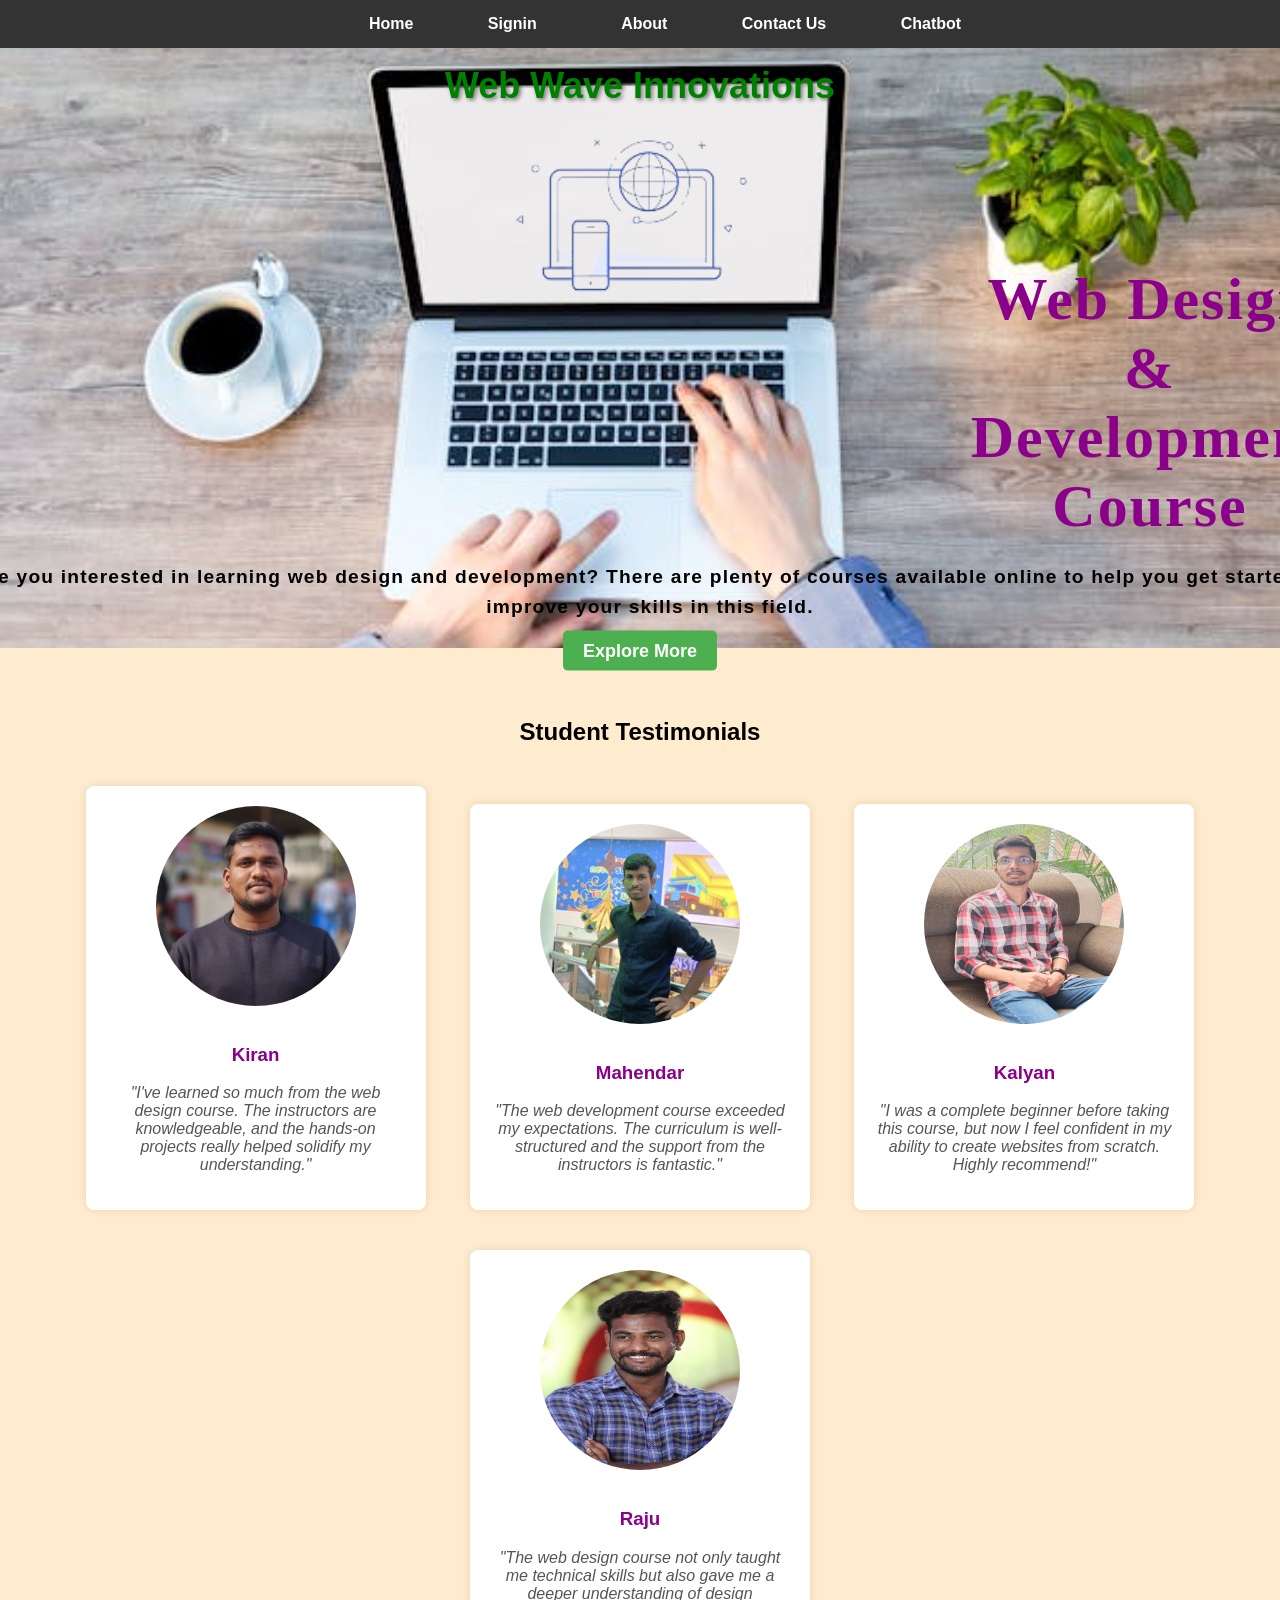
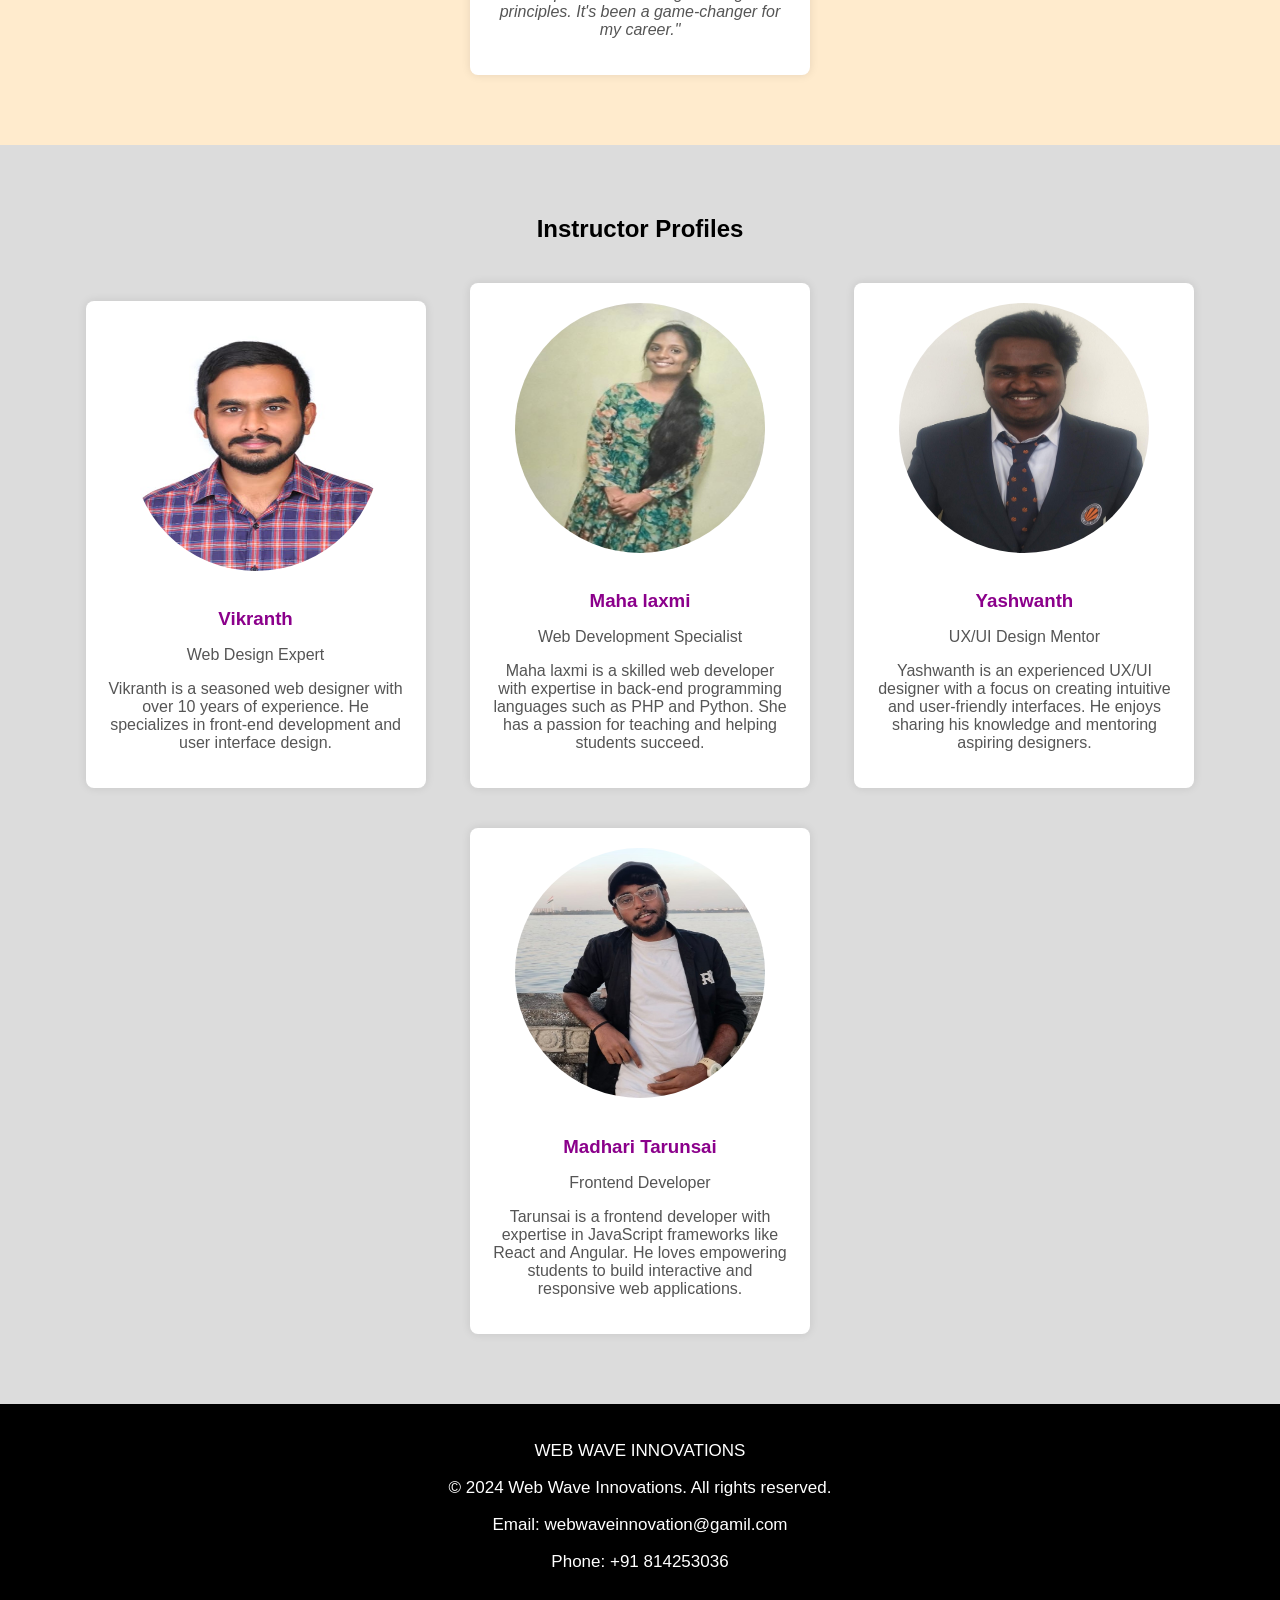
<file: index.html>
<!DOCTYPE html>
<html lang="en">
<head>
    <meta charset="UTF-8">
    <meta name="viewport" content="width=device-width, initial-scale=1.0">
    <title>Webpage Design</title>
    <style>
        body {
            margin: 0;
            padding: 0;
            font-family: Arial, sans-serif;
        }

        /* Navigation Bar Styles */
        .navbar {
            
            /* top: 0; */
            width: 100%;
            background-color: #333;
            color: white;
            text-align: center;
            padding: 15px 0;
        }

        .navbar a {
            color: white;
            text-decoration: none;
            margin: 0 10px;
            margin-left: 60px;
        }

        /* Video Section Styles */
        .video-container {
            width: 100%;
            height: 600px;
            margin-top: 0;
            position: relative;
        }

        .video-container img {
            width: 100%;
            height: 100%;
            object-fit: cover;
        }

        .overlay {
            position: absolute;
            top: 50%;
            left: 50%;
            transform: translate(-50%, -50%);
            text-align: center;
            color: white;
        }

        .overlay h2 {
            font-size: 36px;
            margin-bottom: 20px;
            text-shadow: 2px 2px 4px rgba(0, 0, 0, 0.5);
            font-weight: bold;
            animation: float 3s ease-in-out infinite;
        }

        @keyframes float {
            0% {
                transform: translateY(0);
            }
            50% {
                transform: translateY(-10px);
            }
            100% {
                transform: translateY(0);
            }
        }

        .overlay .button {
            padding: 10px 20px;
            background-color: #4CAF50;
            color: white;
            border: none;
            border-radius: 5px;
            font-size: 18px;
            cursor: pointer;
            text-decoration: none;
            transition: background-color 0.3s ease;
        }

        .overlay .button:hover {
            background-color: #45a049;
            transform: translateY(-2px);
        }

        .content {
            width: 1200px;
            height: auto;
            margin: auto;
            color: #fff;
            display: flex;
            justify-content: center;
        }

        .content .par {
            padding-left: 20px;
            font-family: Arial;
            letter-spacing: 1.2px;
            line-height: 30px;
            color: black;
            font-size: larger;
            font-weight: bolder;
        }

        .content h1 {
            font-family: 'Times New Roman';
            font-size: 60px;
            padding-left: 20px;
            margin-top: 5%;
            letter-spacing: 2px;
            color: darkmagenta;
        }

        a {
            font-weight: 700;
        }

        a:hover {
            color: green;
        }
        .testimonials {
            background-color: #f9f9f9;
            padding: 50px 0;
            text-align: center;
        }

        .testimonial-card {
            display: inline-block;
            width: 300px;
            background-color: #fff;
            border-radius: 8px;
            padding: 20px;
            margin: 20px;
            box-shadow: 0 0 10px rgba(0, 0, 0, 0.1);
        }

        .testimonial-card img {
            border-radius: 50%;
            width: 200px;
            height: 200px;
            margin-bottom: 15px;
        }

        .testimonial-card p {
            font-style: italic;
            color: #555;
        }
        .instructor-profiles {
            padding: 50px 0;
            text-align: center;
        }

        .instructor-card {
            display: inline-block;
            width: 300px;
            background-color: #fff;
            border-radius: 8px;
            padding: 20px;
            margin: 20px;
            box-shadow: 0 0 10px rgba(0, 0, 0, 0.1);
        }

        .instructor-card img {
            border-radius: 50%;
            width: 250px;
            height: 250px;
            margin-bottom: 15px;
        }

        .instructor-card h3 {
            margin-bottom: 10px;
            color: #333;
        }

        .instructor-card p {
            color: #555;
        }
        .about-us {
    padding: 50px 0;
    background-color: #f9f9f9;
}

.container {
    max-width: 1200px;
    margin: 0 auto;
    display: flex;
    justify-content: space-between;
    align-items: center;
}

.mission {
    flex-basis: 60%;
}

.mission h3 {
    font-size: 24px;
    margin-bottom: 10px;
}

.sub-heading {
    font-weight: bold;
    color: #333;
    margin-bottom: 15px;
}

.mission p {
    margin-bottom: 15px;
}

.mission-image img {
    max-width: 100%;
    height: auto;
}
.who-we-are {
    padding: 50px 0;
    background-color: #f9f9f9;
}

.who-we-are .container {
    max-width: 1200px;
    margin: 0 auto;
    display: flex;
    justify-content: space-between;
    align-items: center;
}

.who-we-are-image {
    flex-basis: 40%; /* Adjust width as needed */
}

.who-we-are-image img {
    /* max-width: 100%;
    height: auto; */
    width: 60%;

}

.who-we-are-text {
    flex-basis: 70%; /* Adjust width as needed */
}

.who-we-are-text h3 {
    font-size: 24px;
    margin-bottom: 10px;
}

.who-we-are-text p {
    margin-bottom: 15px;
}
.footer {
    background-color: #000;
    color: #fff; 
    padding: 20px;
    text-align: center;
    font-size: 17px;
  }



    </style>
</head>
<body>
    <div class="navbar">
        <a href="index.html">Home</a>
        <a href="sign_in.html" style="margin-right: 20px;">Signin</a>
        <a href="about.html">About</a>
        <a href="contact.html">Contact Us</a>
        <a href="chatbot.html" class="btn btn-primary mr-2">Chatbot</a>
    </div>

    <!-- Video Section -->
    <div class="video-container">
        <img src="./imgg1.jpeg">
        <div class="overlay">
            <h2 style="color: green;">Web Wave Innovations</h2>
            <h2><img src="./logo-removebg-preview.png" style="width: 30%; margin-left: -18px; margin-top: -60px;"></h2>
            <div class="content">
                <div>
                    <h1 style="margin-top: -110px; margin-left: 1000px;">Web Design & <br><span>Development</span> <br>Course</h1>
                    <div style="margin-top: -20px;">
                        <p class="par">Are you interested in learning web design and development? 
                            There are plenty of courses available online to help you get started or improve your skills in this field.</p>
                        <a href="courses.html" class="button">Explore More</a>
                    </div>
                </div>
            </div>
        </div>
    </div>

    <section class="testimonials" style="background-color:blanchedalmond">
        <h2>Student Testimonials</h2>
        <div class="testimonial-card">
            <img src="Kiran.jpg" alt="Student 1">
            <h3 style="color: darkmagenta;">Kiran</h3>
            <p>"I've learned so much from the web design course. The instructors are knowledgeable, and the hands-on projects really helped solidify my understanding."</p>
        </div>
        <div class="testimonial-card">
            <img src="Mahendar.jpg" alt="Student 2">
            <h3 style="color: darkmagenta;">Mahendar</h3>
            <p>"The web development course exceeded my expectations. The curriculum is well-structured and the support from the instructors is fantastic."</p>
        </div>
        <div class="testimonial-card">
            <img src="Kalyan.jpg" alt="Student 3">
            <h3 style="color: darkmagenta;">Kalyan</h3>
            <p>"I was a complete beginner before taking this course, but now I feel confident in my ability to create websites from scratch. Highly recommend!"</p>
        </div>
        <div class="testimonial-card">
            <img src="Varshitha.jpg" alt="Student 4">
            <h3 style="color: darkmagenta;">Raju</h3>
            <p>"The web design course not only taught me technical skills but also gave me a deeper understanding of design principles. It's been a game-changer for my career."</p>
        </div>
    </section>

    <section class="instructor-profiles" style="background-color:gainsboro;">
        <h2>Instructor Profiles</h2>
        <div class="instructor-card">
            <img src="Vikranth.jpg" alt="Instructor 1">
            <h3 style="color: darkmagenta;">Vikranth</h3>
            <p>Web Design Expert</p>
            <p>Vikranth is a seasoned web designer with over 10 years of experience. He specializes in front-end development and user interface design.</p>
        </div>
        <div class="instructor-card">
            <img src="Maha laxmi.jpg" alt="Instructor 2">
            <h3 style="color: darkmagenta;">Maha laxmi</h3>
            <p>Web Development Specialist</p>
            <p>Maha laxmi is a skilled web developer with expertise in back-end programming languages such as PHP and Python. She has a passion for teaching and helping students succeed.</p>
        </div>
        <div class="instructor-card">
            <img src="Yashwanth.jpg" alt="Instructor 3">
            <h3 style="color: darkmagenta;">Yashwanth</h3>
            <p>UX/UI Design Mentor</p>
            <p>Yashwanth is an experienced UX/UI designer with a focus on creating intuitive and user-friendly interfaces. He enjoys sharing his knowledge and mentoring aspiring designers.</p>
        </div>
        <div class="instructor-card">
            <img src="Tarunsai.jpg" alt="Instructor 4">
            <h3 style="color: darkmagenta;">Madhari Tarunsai</h3>
            <p>Frontend Developer</p>
            <p>Tarunsai is a frontend developer with expertise in JavaScript frameworks like React and Angular. He loves empowering students to build interactive and responsive web applications.</p>
        </div>
    </section>
  
    
   
    <footer class="footer">
        <p>WEB WAVE INNOVATIONS</p>
        <p>&copy; 2024 Web Wave Innovations. All rights reserved.</p>
        <div class="contact-info">
            <p>Email: webwaveinnovation@gamil.com</p>
            <p>Phone: +91 814253036</p>
        </div>
      </footer>
    
    
    
</body>
</html>
</file>
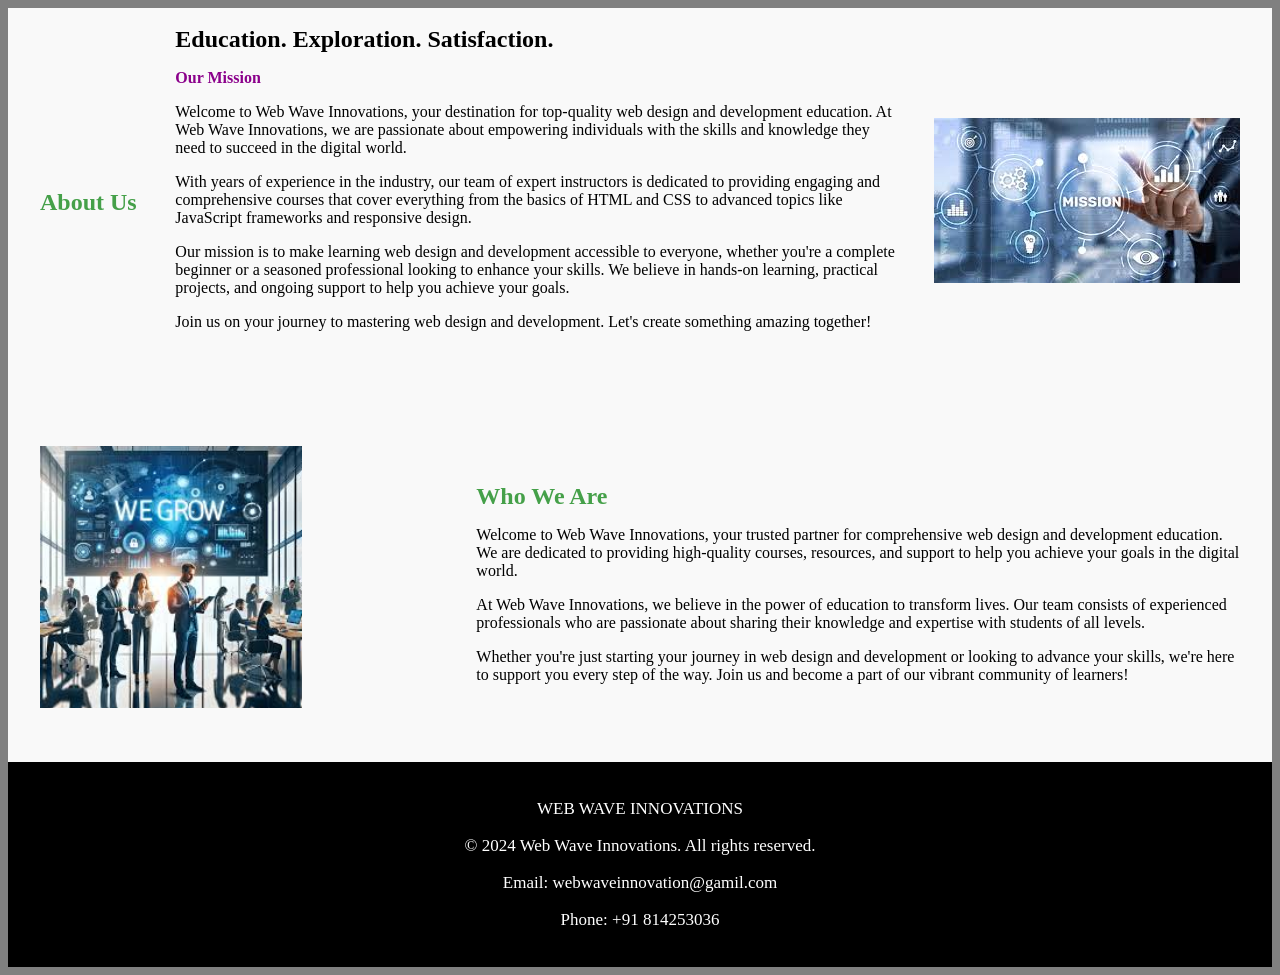
<file: about.html>
<!DOCTYPE html>
<html lang="en">
<head>
    <meta charset="UTF-8">
    <meta name="viewport" content="width=device-width, initial-scale=1.0">
    
    <title>About</title>
    <style>
    body{
        background-color: gray;
    }
    .content {
        background-color: gray;
        width: 1200px;
        height: auto;
        margin: auto;
        color: #fff;
        display: flex;
        justify-content: center;
    }

    .content .par {
        padding-left: 20px;
        font-family: Arial;
        letter-spacing: 1.2px;
        line-height: 30px;
        color: black;
        font-size: larger;
        font-weight: bolder;
    }

    .content h1 {
        font-family: 'Times New Roman';
        font-size: 60px;
        padding-left: 20px;
        margin-top: 5%;
        letter-spacing: 2px;
        color: darkmagenta;
    }

    a {
        font-weight: 700;
    }

    a:hover {
        color: green;
    }
    .testimonials {
        background-color: #f9f9f9;
        padding: 50px 0;
        text-align: center;
    }

    .testimonial-card {
        display: inline-block;
        width: 300px;
        background-color: #fff;
        border-radius: 8px;
        padding: 20px;
        margin: 20px;
        box-shadow: 0 0 10px rgba(0, 0, 0, 0.1);
    }

    .testimonial-card img {
        border-radius: 50%;
        width: 200px;
        height: 200px;
        margin-bottom: 15px;
    }

    .testimonial-card p {
        font-style: italic;
        color: #555;
    }
    .instructor-profiles {
        padding: 50px 0;
        text-align: center;
    }

    .instructor-card {
        display: inline-block;
        width: 300px;
        background-color: #fff;
        border-radius: 8px;
        padding: 20px;
        margin: 20px;
        box-shadow: 0 0 10px rgba(0, 0, 0, 0.1);
    }

    .instructor-card img {
        border-radius: 50%;
        width: 250px;
        height: 250px;
        margin-bottom: 15px;
    }

    .instructor-card h3 {
        margin-bottom: 10px;
        color: #333;
    }

    .instructor-card p {
        color: #555;
    }
    .about-us {
padding: 50px 0;
background-color: #f9f9f9;
}

.container {
max-width: 1200px;
margin: 0 auto;
display: flex;
justify-content: space-between;
align-items: center;
}

.mission {
flex-basis: 60%;
}

.mission h3 {
font-size: 24px;
margin-bottom: 10px;
}

.sub-heading {
font-weight: bold;
color: #333;
margin-bottom: 15px;
}

.mission p {
margin-bottom: 15px;
}

.mission-image img {
max-width: 100%;
height: auto;
}
.who-we-are {
padding: 50px 0;
background-color: #f9f9f9;
}

.who-we-are .container {
max-width: 1200px;
margin: 0 auto;
display: flex;
justify-content: space-between;
align-items: center;
}

.who-we-are-image {
flex-basis: 40%; /* Adjust width as needed */
}

.who-we-are-image img {
/* max-width: 100%;
height: auto; */
width: 60%;

}

.who-we-are-text {
flex-basis: 70%; /* Adjust width as needed */
}

.who-we-are-text h3 {
font-size: 24px;
margin-bottom: 10px;
}

.who-we-are-text p {
margin-bottom: 15px;
}
.footer {
background-color: #000;
color: #fff; 
padding: 20px;
text-align: center;
font-size: 17px;
}



</style></style>
</head>
<body>
    <section class="about-us" id="aboutus">
        <div class="container">
            <h2 style="color: #45a049;">About Us</h2>
            <div class="mission" style="margin-top: -56px;">
                <h3>Education. Exploration. Satisfaction.</h3>
                <p class="sub-heading" style="color:darkmagenta;">Our Mission</p>
                <p>Welcome to Web Wave Innovations, your destination for top-quality web design and development education. At Web Wave Innovations, we are passionate about empowering individuals with the skills and knowledge they need to succeed in the digital world.</p>
                <p>With years of experience in the industry, our team of expert instructors is dedicated to providing engaging and comprehensive courses that cover everything from the basics of HTML and CSS to advanced topics like JavaScript frameworks and responsive design.</p>
                <p>Our mission is to make learning web design and development accessible to everyone, whether you're a complete beginner or a seasoned professional looking to enhance your skills. We believe in hands-on learning, practical projects, and ongoing support to help you achieve your goals.</p>
                <p>Join us on your journey to mastering web design and development. Let's create something amazing together!</p>
            </div>
            <div class="mission-image">
                <img src="./miss1.jpeg" alt="Mission Image">
            </div>
        </div>
    </section>
    
    <section class="who-we-are">
        <div class="container">
            <div class="who-we-are-image">
                <img src="./whoweare.jpeg" alt="Who We Are Image">
            </div>
            <div class="who-we-are-text">
                <h3 style="color: #45a049;">Who We Are</h3>
                <p>Welcome to Web Wave Innovations, your trusted partner for comprehensive web design and development education. We are dedicated to providing high-quality courses, resources, and support to help you achieve your goals in the digital world.</p>
                <p>At Web Wave Innovations, we believe in the power of education to transform lives. Our team consists of experienced professionals who are passionate about sharing their knowledge and expertise with students of all levels.</p>
                <p>Whether you're just starting your journey in web design and development or looking to advance your skills, we're here to support you every step of the way. Join us and become a part of our vibrant community of learners!</p>
            </div>
        </div>
    </section>
    <footer class="footer">
        <p>WEB WAVE INNOVATIONS</p>
        <p>&copy; 2024 Web Wave Innovations. All rights reserved.</p>
        <div class="contact-info">
            <p>Email:  webwaveinnovation@gamil.com</p>
            <p>Phone:  +91 814253036</p>
        </div>
      </footer> 
</body>
</html>
</file>
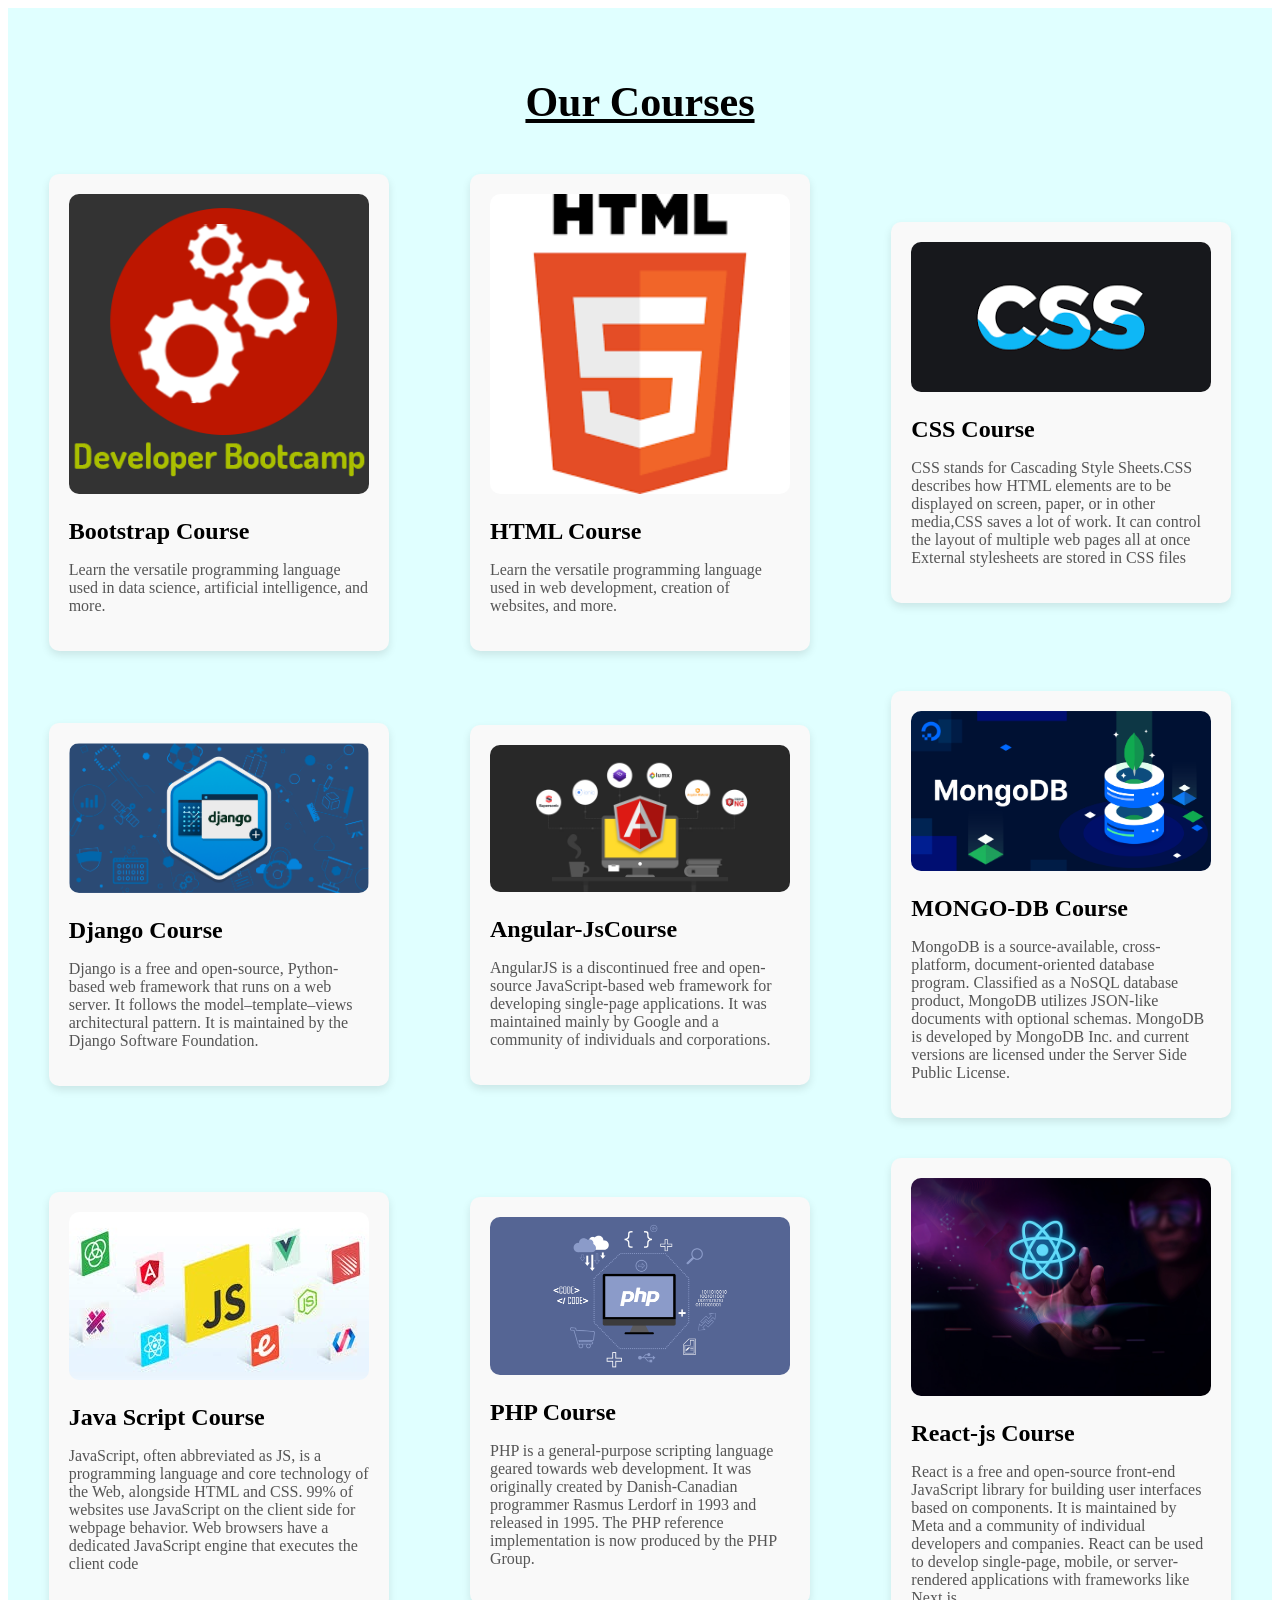
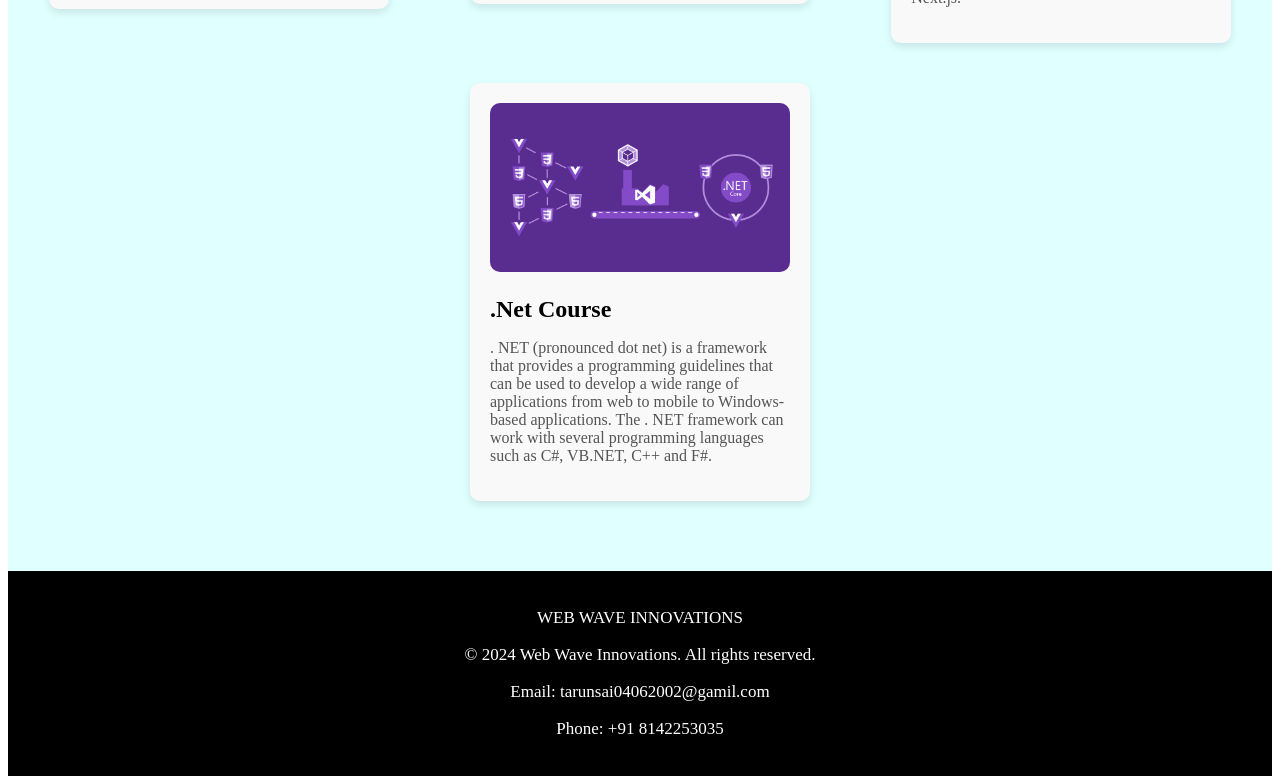
<file: courses.html>
<!DOCTYPE html>
<html lang="en">
<head>
    <meta charset="UTF-8">
    <meta name="viewport" content="width=device-width, initial-scale=1.0">
    <title>Courses</title>
    <link rel="stylesheet" href="style2.css">
    
</head>
<body>

    <div id="services" class="services" style="background-color: lightcyan;">
        <h1 style="text-align: center; font-size: 42px; margin-top:20px ;text-decoration: underline;"><b>Our Courses</b></h1>
        <div class="card-container">
            <div class="card">
                <a href="https://www.tutorialspoint.com/bootstrap/bootstrap_tutorial.pdf"><img src="bootcamp.png" alt="Bootstrap Course Image"></a>
                <div class="card-info">
                    <h2>Bootstrap Course</h2>
                    <p>Learn the versatile programming language used in  data science, artificial intelligence, and more.</p>
                </div>
            </div>
            <div class="card">
                <a href="https://www.snggdcg.ac.in/pdf/study-material/computer-science/0071611436%20HTML.pdf"><img src="html.png" alt="HTML Course Image"></a>
                <div class="card-info">
                    <h2>HTML Course</h2>
                    <p>Learn the versatile programming language used in web development, creation of websites, and more.</p>
                </div>
            </div>
            <div class="card">
                <a href="https://www.tutorialspoint.com/css/css_tutorial.pdf"><img src="taruncss.png" alt="CSS Course Image"></a>
                <div class="card-info">
                    <h2>CSS Course</h2>
                    <p>CSS stands for Cascading Style Sheets.CSS describes how HTML elements are to be displayed on screen, paper, or in other media,CSS saves a lot of work. It can control the layout of multiple web pages all at once
                        External stylesheets are stored in CSS files
                        </p>
                </div>
            </div><div class="card">
                <a href="https://www.tutorialspoint.com/django/django_tutorial.pdf"><img src="django.png" alt="DJANGO Course Image"></a>
                <div class="card-info">
                    <h2>Django Course</h2>
                    <p>Django is a free and open-source, Python-based web framework that runs on a web server.
                         It follows the model–template–views architectural pattern. 
                         It is maintained by the Django Software Foundation.</p>
                </div>
            </div><div class="card">
                <a href="https://www.tutorialspoint.com/angularjs/angularjs_tutorial.pdf"><img src="AngularJs.jpg" alt="Angular-Js Course Image"></a>
                <div class="card-info">
                    <h2>Angular-JsCourse</h2>
                    <p>AngularJS is a discontinued free and open-source JavaScript-based web framework for developing single-page applications.
                         It was maintained mainly by Google and a community of individuals and corporations.</p>
                </div>
            </div>
            <div class="card">
                <a href="https://www.tutorialspoint.com/mongodb/mongodb_tutorial.pdf"><img src="mongobd.png" alt="MONGO-DB Course Image"></a>
                <div class="card-info">
                    <h2>MONGO-DB Course</h2>
                    <p>MongoDB is a source-available, cross-platform, document-oriented database program. 
                        Classified as a NoSQL database product, MongoDB utilizes JSON-like documents with optional schemas. 
                        MongoDB is developed by MongoDB Inc. and current versions are licensed under the Server Side Public License.</p>
                </div>
            </div>
            <div class="card">
                <a href="https://www.tutorialspoint.com/javascript/javascript_tutorial.pdf"><img src="java.jpg" alt="JavaScript Image"></a>
                <div class="card-info">
                    <h2>Java Script Course</h2>
                    <p>JavaScript, often abbreviated as JS, is a programming language and core technology of the Web, alongside HTML and CSS. 
                        99% of websites use JavaScript on the client side for webpage behavior. Web browsers have a dedicated JavaScript engine that executes the client code</p>
                </div>
            </div>
            <div class="card">
                <a href="https://www.tutorialspoint.com/php/php_tutorial.pdf"><img src="php.png" alt="PHP Course Image"></a>
                <div class="card-info">
                    <h2>PHP Course</h2>
                    <p>PHP is a general-purpose scripting language geared towards web development. 
                        It was originally created by Danish-Canadian programmer Rasmus Lerdorf in 1993 and released in 1995. 
                        The PHP reference implementation is now produced by the PHP Group.</p>
                </div>
            </div>
            <div class="card">
                <a href="https://www.tutorialspoint.com/reactjs/reactjs_tutorial.pdf"><img src="ReactJS.jpg" alt="React-js Course Image"></a>
                <div class="card-info">
                    <h2>React-js Course</h2>
                    <p>React is a free and open-source front-end JavaScript library for building user interfaces based on components. 
                        It is maintained by Meta and a community of individual developers and companies. 
                        React can be used to develop single-page, mobile, or server-rendered applications with frameworks like Next.js.</p>
                </div>
            </div>
    
            <div class="card">
                <a href="https://www.brommeland.no/file/standardmappe-uni/198010-netcourse-manual-pdf"><img src="net.png" alt=".netCourse Image"></a>
                <div class="card-info">
                    <h2>.Net Course</h2>
                    <p>. NET (pronounced dot net) is a framework that provides a programming guidelines that can be used to develop a wide range of applications
                        from web to mobile to Windows-based applications. The . NET framework can work with several programming languages such as C#, VB.NET, C++ and F#.</p>
                </div>
            </div>
    
            <!-- Add more cards for additional courses as needed -->       
        </div>
    </div>
    <footer class="footer">
        <p>WEB WAVE INNOVATIONS</p>
        <p>&copy; 2024 Web Wave Innovations. All rights reserved.</p>
        <div class="contact-info">
            <p>Email: tarunsai04062002@gamil.com</p>
            <p>Phone: +91 8142253035</p>
        </div>
      </footer>
    
</body>
</html>
</file>
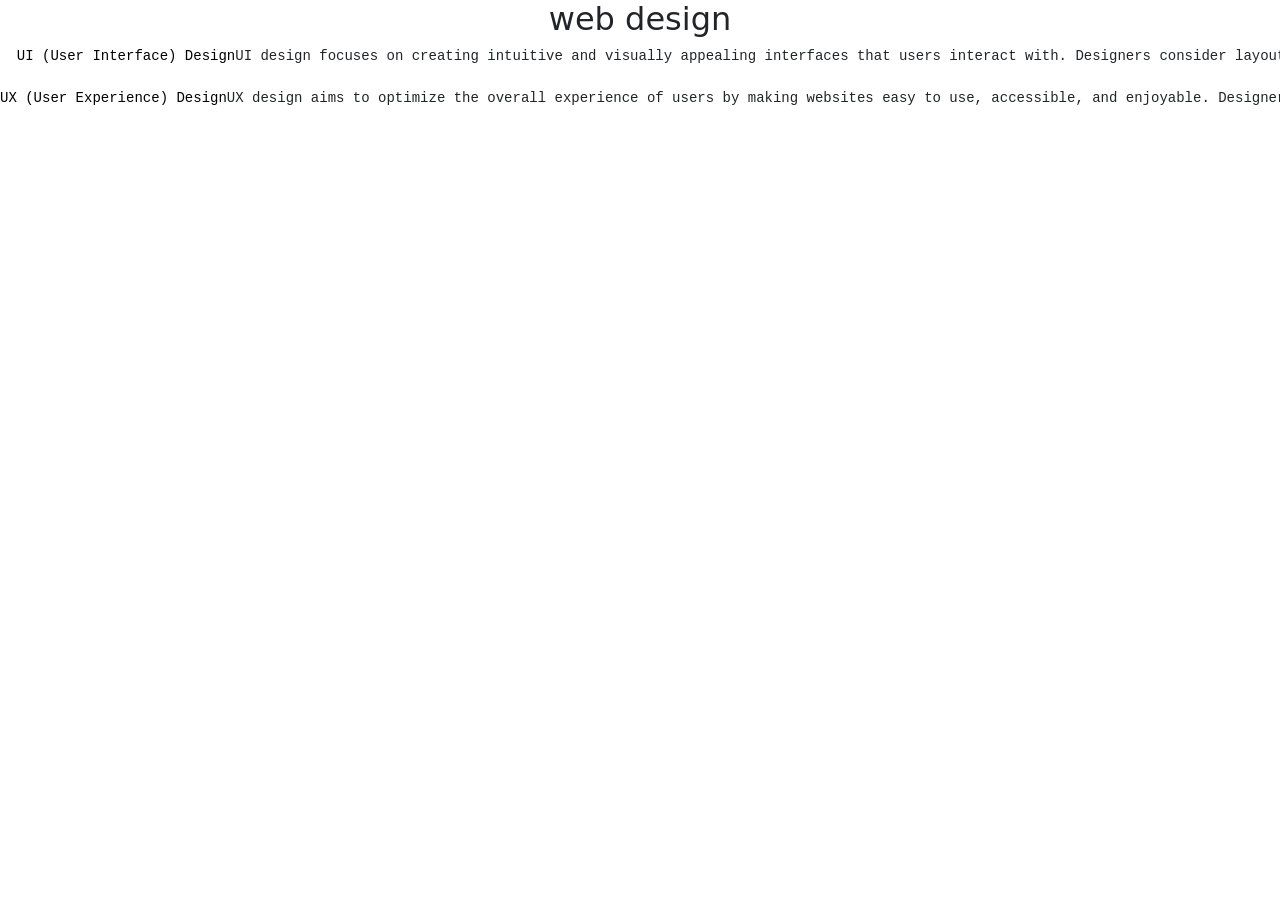
<file: sai.html>
<!DOCTYPE html>
<html lang="en">
<head>
    <title>Webpage Design</title>
    <link rel="stylesheet" href="style2.css">
    <link href="https://cdn.jsdelivr.net/npm/bootstrap@5.0.2/dist/css/bootstrap.min.css" rel="stylesheet" integrity="sha384-EVSTQN3/azprG1Anm3QDgpJLIm9Nao0Yz1ztcQTwFspd3yD65VohhpuuCOmLASjC" crossorigin="anonymous">
    <style>
        
    </style>
    
</head>
<body>
    <div id="carouselExampleIndicators" class="carousel slide" data-bs-ride="carousel">
        <div class="carousel-indicators">
          <button type="button" data-bs-target="#carouselExampleIndicators" data-bs-slide-to="0" class="active" aria-current="true" aria-label="Slide 1"></button>
          <button type="button" data-bs-target="#carouselExampleIndicators" data-bs-slide-to="1" aria-label="Slide 2"></button>
          <button type="button" data-bs-target="#carouselExampleIndicators" data-bs-slide-to="2" aria-label="Slide 3"></button>
        </div>
        <div class="carousel-inner">
          <div class="carousel-item active">
            <h2>web design</h2>
            <pre> <span style="color: black;"> UI (User Interface) Design</span>UI design focuses on creating intuitive and visually appealing interfaces that users interact with. Designers consider layout, typography, colors, and imagery to ensure a consistent and engaging user experience.</per>.
                <br><span style="color: black;">UX (User Experience) Design</span><per>UX design aims to optimize the overall experience of users by making websites easy to use, accessible, and enjoyable. Designers conduct research, create user personas, and develop wireframes and prototypes to refine the user journey and interactions.</per><br><br></pre>
          </div>
          <div class="carousel-item">
            <h2>Web Development</h2>
            <pre><span style="color: black; ">Frontend Development</span><per> Frontend developers translate design concepts into code using HTML, CSS, and JavaScript. </per>
                <br><span  style="color: black; ">Frameworks and Libraries</span> Developers leverage frameworks and libraries to streamline development and enhance functionality. 
                Frontend frameworks like React, Angular, or Vue.js provide reusable components and tools for building interactive user interfaces, while backend frameworks like Django, Flask, or Ruby on Rails offer ready-to-use solutions for server-side development.</per><br><br></pre>
          </div>
          <div class="carousel-item">
            <h2>Uses of web design</h2>
            Web design serves a multitude of purposes, each contributing to the overall success and effectiveness of a website. Here are some key uses of web design:<br>
Information Presentation<br> Web design organizes and presents information in a visually appealing and easy-to-understand manner. By structuring content effectively, utilizing whitespace, and incorporating visual elements such as images and videos, web design facilitates the communication of information to visitors.<br><br>
<span style="color: black; ">Mobile Responsiveness </span><br>With the prevalence of mobile devices, web design plays a crucial role in ensuring that websites are accessible and functional across various screen sizes and devices. Responsive design techniques adapt the layout and content of a website to provide an optimal viewing experience on smartphones, tablets, and desktop computers.<br><br><br>
Overall, web design serves as a powerful tool for businesses and individuals to establish their online presence, engage with their target audience, and achieve their goals effectively. Whether it's creating a visually stunning portfolio, an e-commerce platform, or a corporate website, thoughtful and strategic web design is essential for success in the digital landscape.
</center></p>
          </div>
        </div>
        <button class="carousel-control-prev" type="button" data-bs-target="#carouselExampleIndicators" data-bs-slide="prev">
          <span class="carousel-control-prev-icon" aria-hidden="true"></span>
          <span class="visually-hidden">Previous</span>
        </button>
        <button class="carousel-control-next" type="button" data-bs-target="#carouselExampleIndicators" data-bs-slide="next">
          <span class="carousel-control-next-icon" aria-hidden="true"></span>
          <span class="visually-hidden">Next</span>
        </button>
      </div>
      <script src="https://cdn.jsdelivr.net/npm/bootstrap@5.0.2/dist/js/bootstrap.bundle.min.js" integrity="sha384-MrcW6ZMFYlzcLA8Nl+NtUVF0sA7MsXsP1UyJoMp4YLEuNSfAP+JcXn/tWtIaxVXM" crossorigin="anonymous"></script>
      <script src="https://cdn.jsdelivr.net/npm/@popperjs/core@2.9.2/dist/umd/popper.min.js" integrity="sha384-IQsoLXl5PILFhosVNubq5LC7Qb9DXgDA9i+tQ8Zj3iwWAwPtgFTxbJ8NT4GN1R8p" crossorigin="anonymous"></script>
<script src="https://cdn.jsdelivr.net/npm/bootstrap@5.0.2/dist/js/bootstrap.min.js" integrity="sha384-cVKIPhGWiC2Al4u+LWgxfKTRIcfu0JTxR+EQDz/bgldoEyl4H0zUF0QKbrJ0EcQF" crossorigin="anonymous"></script>
      </body>
      </html>
</file>
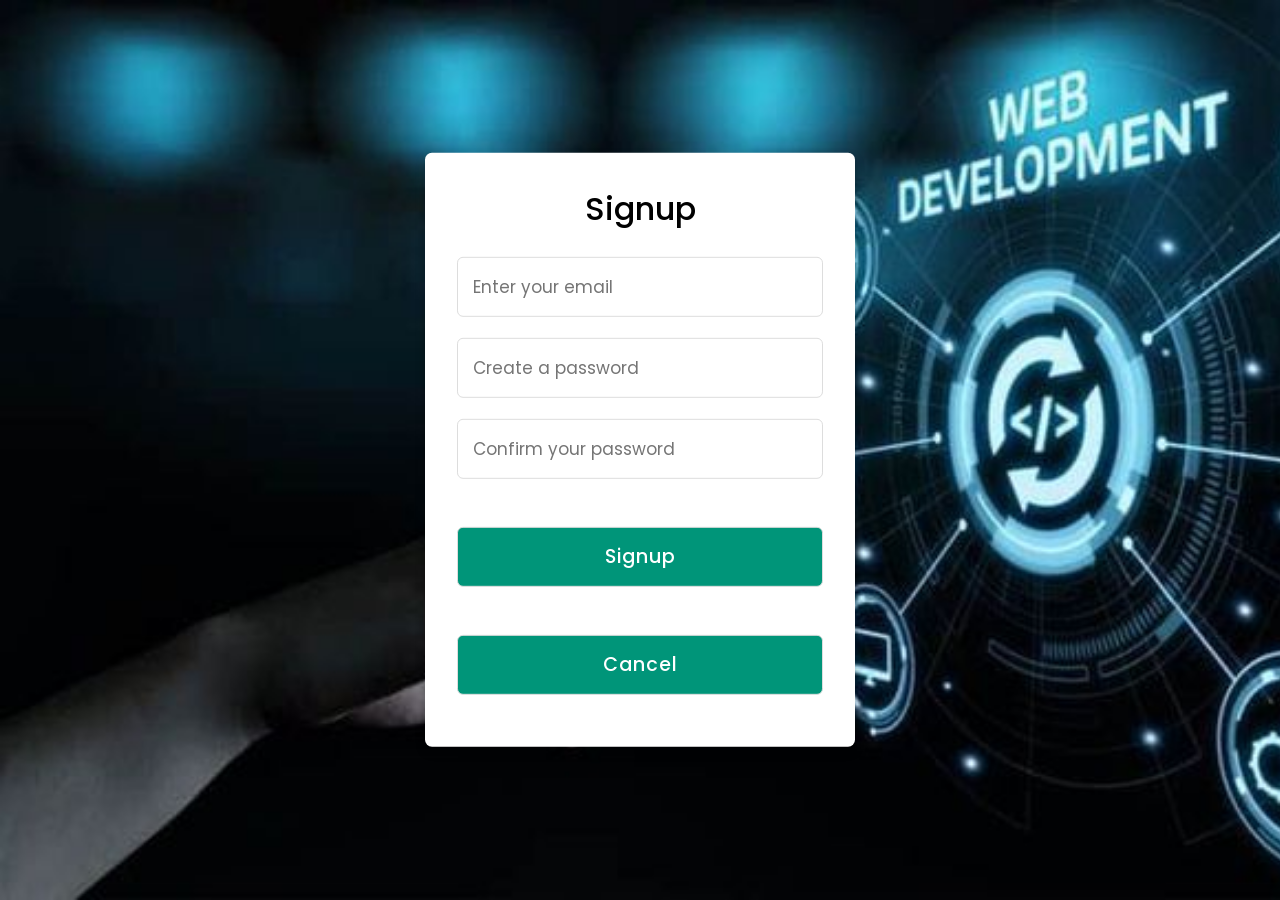
<file: sign.html>
<!DOCTYPE html>
<html lang="en">
<head>
    <meta charset="UTF-8">
    <meta name="viewport" content="width=device-width, initial-scale=1.0">
    <title>Signup Form</title>
    <!-- Import Google font - Poppins -->
    <link rel="stylesheet" href="https://fonts.googleapis.com/css2?family=Poppins:wght@200;300;400;500;600;700&display=swap">
    <style>
        * {
            margin: 0;
            padding: 0;
            box-sizing: border-box;
            font-family: 'Poppins', sans-serif;
        }
        body {
            min-height: 100vh;
            width: 100%;
            /* background: #009579; */
            background-image: url(signup.jpeg);
            background-repeat: no-repeat;
            background-size: cover;
        }
        .container {
            position: absolute;
            top: 50%;
            left: 50%;
            transform: translate(-50%,-50%);
            max-width: 430px;
            width: 100%;
            background: #fff;
            border-radius: 7px;
            box-shadow: 0 5px 10px rgba(0,0,0,0.3);
        }
        .container .registration {
            display: block;
        }
        #check:checked ~ .registration {
            display: block;
        }
        #check:checked ~ .login {
            display: none;
        }
        #check {
            display: none;
        }
        .container .form {
            padding: 2rem;
        }
        .form header {
            font-size: 2rem;
            font-weight: 500;
            text-align: center;
            margin-bottom: 1.5rem;
        }
        .form input {
            height: 60px;
            width: 100%;
            padding: 0 15px;
            font-size: 17px;
            margin-bottom: 1.3rem;
            border: 1px solid #ddd;
            border-radius: 6px;
            outline: none;
        }
        .form input:focus {
            box-shadow: 0 1px 0 rgba(0,0,0,0.2);
        }
        .form a {
            font-size: 16px;
            color: #009579;
            text-decoration: none;
        }
        .form a:hover {
            text-decoration: underline;
        }
        .form input.button {
            color: #fff;
            background: #009579;
            font-size: 1.2rem;
            font-weight: 500;
            letter-spacing: 1px;
            margin-top: 1.7rem;
            cursor: pointer;
            transition: 0.4s;
        }
        .form input.button:hover {
            background: #006653;
        }
        .signup {
            font-size: 17px;
            text-align: center;
        }
        .signup label {
            color: #009579;
            cursor: pointer;
        }
        .signup label:hover {
            text-decoration: underline;
        }
    </style>
</head>
<body>
    <div class="container">
        <input type="checkbox" id="check">
        <div class="registration form">
            <header>Signup</header>
            <form action="#">
                <input type="text" placeholder="Enter your email" id="emailInput">
                <input type="password" placeholder="Create a password" id="passwordInput">
                <input type="password" placeholder="Confirm your password" id="CpasswordInput">
                <div>
                    <a><input type="button" class="button" value="Signup" onclick="loginSuccesfully()"></a>
                <input type="reset" class="button" value="Cancel">
                </div>
            </form>
           
        </div>
    </div>

    <script>
        let emailInput = document.querySelector("#emailInput");
        let passwordInput = document.querySelector("#passwordInput");
        let CpasswordInput = document.querySelector("#CpasswordInput");
        function loginSuccesfully() {
           if (emailInput.value=="" && passwordInput.value =="" && CpasswordInput.value =="") {
            alert("Input Fields Cannot be Empty!")
           }else{
            alert("Signed Up Successfully!")
            emailInput.value = "";
            passwordInput.value = "";
            CpasswordInput.value = "";
           }
        }
    </script>
</body>
</html>
</file>
<file: style2.css>
//*  */
*{
    margin: 0;
    padding: 0;
}

.main{
    width: 100%;
    height: 100vh;
    background: linear-gradient(to top, rgba(0,0,0,0.5)50%,rgba(0,0,0,0.5)50%), url(1.jpg);
    background-position: center;
    background-size: cover;
    height: 100vh;
}

.navbar{
    width: 1200px;
    height: 75px;
    margin: auto;
}

.icon{
    width: 200px;
    float: left;
    height: 70px;
}

.logo{
    color: #ff7200;
    font-size: 35px;
    font-family: Arial;
    padding-left: 20px;
    float: left;
    padding-top: 10px;
    margin-top: 5px
}

.menu{
    width: 400px;
    float: left;
    height: 70px;
}

ul{
    float: left;
    display: flex;
    justify-content: center;
    align-items: center;
}

ul li{
    list-style: none;
    margin-left: 62px;
    margin-top: 27px;
    font-size: 14px;
}

ul li a{
    text-decoration: none;
    color: #fff;
    font-family: Arial;
    font-weight: bold;
    transition: 0.4s ease-in-out;
}

ul li a:hover{
    color: #ff7200;
}

.search{
    width: 330px;
    float: left;
    margin-left: 270px;
}

.srch{
    font-family: 'Times New Roman';
    width: 200px;
    height: 40px;
    background: transparent;
    border: 1px solid #ff7200;
    margin-top: 13px;
    color: #fff;
    border-right: none;
    font-size: 16px;
    float: left;
    padding: 10px;
    border-bottom-left-radius: 5px;
    border-top-left-radius: 5px;
}

.btn{
    width: 100px;
    height: 40px;
    background: #ff7200;
    border: 2px solid #ff7200;
    margin-top: 13px;
    color: #fff;
    font-size: 15px;
    border-bottom-right-radius: 5px;
    border-bottom-right-radius: 5px;
    transition: 0.2s ease;
    cursor: pointer;
}
.btn:hover{
    color: #000;
}

.btn:focus{
    outline: none;
}

.srch:focus{
    outline: none;
}

.content{
    width: 1200px;
    height: auto;
    margin: auto;
    color: #fff;
    /* position: relative; */
}
.content {
    display: flex;
    justify-content: center;
}

.content .par{
    padding-left: 20px;
    padding-bottom: 25px;
    font-family: Arial;
    letter-spacing: 1.2px;
    line-height: 30px;
    
}

.content h1{
    font-family: 'Times New Roman';
    font-size: 50px;
    padding-left: 20px;
    margin-top: 9%;
    letter-spacing: 2px;
}

.content .cn{
    width: 160px;
    height: 40px;
    background: #ff7200;
    border: none;
    margin-bottom: 10px;
    margin-left: 20px;
    font-size: 18px;
    border-radius: 10px;
    cursor: pointer;
    transition: .4s ease;
    
}

.content .cn a{
    text-decoration: none;
    color: #000;
    transition: .3s ease;
}

.cn:hover{
    background-color: #fff;
}

.content span{
    color: #ff7200;
    font-size: 65px
}

.content .form{
    width: 250px;
    height: 420px;
    margin: 50px 0px 0px 60px;
    background: linear-gradient(to top, rgba(0,0,0,0.8)50%,rgba(0,0,0,0.8)50%);
    /* position: absolute; */
    top: -20px;
    left: 870px;
    transform: translate(0%,-5%);
    border-radius: 10px;
    padding: 20px 50px 10px;
}

.form h2{
    width: 220px;
    font-family: sans-serif;
    text-align: center;
    color: #ff7200;
    font-size: 22px;
    background-color: #fff;
    border-radius: 10px;
    margin: 2px;
    padding: 8px;
}

.form input{
    width: 240px;
    height: 35px;
    background: transparent;
    border-bottom: 1px solid #ff7200;
    border-top: none;
    border-right: none;
    border-left: none;
    color: #fff;
    font-size: 15px;
    letter-spacing: 1px;
    margin-top: 30px;
    font-family: sans-serif;
}

.form input:focus{
    outline: none;
}

::placeholder{
    color: #fff;
    font-family: Arial;
}

.btnn{
    width: 240px;
    height: 40px;
    background: #ff7200;
    border: none;
    margin-top: 30px;
    font-size: 18px;
    border-radius: 10px;
    cursor: pointer;
    color: #fff;
    transition: 0.4s ease;
}
.btnn:hover{
    background: #fff;
    color: #ff7200;
}
.btnn a{
    text-decoration: none;
    color: #000;
    font-weight: bold;
}
.form .link{
    font-family: Arial, Helvetica, sans-serif;
    font-size: 17px;
    padding-top: 20px;
    text-align: center;
}
.form .link a{
    text-decoration: none;
    color: #ff7200;
}
.liw{
    padding-top: 15px;
    padding-bottom: 10px;
    text-align: center;
}
.icons a{
    text-decoration: none;
    color: #fff;
}
.icons ion-icon{
    color: #fff;
    font-size: 30px;
    padding-left: 14px;
    padding-top: 5px;
    transition: 0.3s ease;
    
}
.icons ion-icon:hover{
    color: #ff7200;
}

/* Style for the services section */
.services {
    padding: 50px 0;
}

.card-container {
    display: flex;
    justify-content: space-around;
    align-items: center;
    flex-wrap: wrap;
}

.card {
    width: 300px;
    margin: 20px;
    padding: 20px;
    background-color: #f9f9f9;
    border-radius: 10px;
    box-shadow: 0 4px 8px rgba(0, 0, 0, 0.1);
    transition: box-shadow 0.3s ease;
}

.card:hover {
    box-shadow: 0 8px 16px rgba(0, 0, 0, 0.2);
}

.card img {
    width: 100%;
    border-radius: 10px;
}

.card-info {
    margin-top: 20px;
}

.card-info h2 {
    font-size: 24px;
    margin-bottom: 10px;
}

.card-info p {
    font-size: 16px;
    color: #555;
}
.sign up{
    position: absolute;
    top: 500px;
    left: 300px;


}
.contact-container {
    display: flex;
    justify-content: flex-end; /* Pushes content to the right */
  }
  
  .contact-details {
    width: 50%; /* Adjust width as needed */
    /* Other styles for contact details */
  }
  .contact{
    height: 100px;
    width: 90%;
    background-color: black;
    color: white;
    padding: 20px;
    margin: 20px;
    margin-left: 30px;
  }
  .mailnum{
    font-size: larger;
  }
  .socialmedia{
    margin-left:50%;
    margin-top: -60px;
    /* align-items: end; */
  }
  .bi{
    margin-right: 40px;
    margin-top: 10px;
    
  }
  .carousel-item{
    text-align: center;
  }
  #about{
    background-image: url(bg.jpg);
    background-repeat: no-repeat;
    background-size: cover;
  }
  .form-container {
    display: flex;
    align-items: center;
    justify-content: space-between;
    max-width: 1000px; /* Adjust max-width as needed */
    margin: 0 auto;
    padding: 20px;
  }

  .form-content {
    flex: 1;
    padding: 20px;
    background-color: #fff;
    box-shadow: 0 30px 60px 0 rgba(90, 116, 148, 0.4);
    border-radius: 5px;
    border-top: 5px solid #0e3721;
  }

  .form-image {
    flex: 1;
    background-image: url('./img1.jfif');
    background-size: cover;
    background-position: center;
    height: 475px; /* Adjust height as needed */
    border-radius: 5px;
  }

  .form-title {
    font-size: 24px;
    font-weight: bold;
  }


  .footer {
    background-color: #000;
    color: #fff; 
    padding: 20px;
    text-align: center;
    font-size: 17px;
  }
  .container {
    position: absolute;
    top: 50%;
    left: 50%;
    transform: translate(-50%,-50%);
    max-width: 430px;
    width: 100%;
    background: #fff;
    border-radius: 7px;
    box-shadow: 0 5px 10px rgba(0,0,0,0.3);
}
.container .registration {
    display: block;
}
#check:checked ~ .registration {
    display: block;
}
#check:checked ~ .login {
    display: none;
}
#check {
    display: none;
}
.container .form {
    padding: 2rem;
}
.form header {
    font-size: 2rem;
    font-weight: 500;
    text-align: center;
    margin-bottom: 1.5rem;
}
.form input {
    height: 60px;
    width: 100%;
    padding: 0 15px;
    font-size: 17px;
    margin-bottom: 1.3rem;
    border: 1px solid #ddd;
    border-radius: 6px;
    outline: none;
}
.form input:focus {
    box-shadow: 0 1px 0 rgba(0,0,0,0.2);
}
.form a {
    font-size: 16px;
    color: #009579;
    text-decoration: none;
}
.form a:hover {
    text-decoration: underline;
}
.form input.button {
    color: #fff;
    background: #009579;
    font-size: 1.2rem;
    font-weight: 500;
    letter-spacing: 1px;
    margin-top: 1.7rem;
    cursor: pointer;
    transition: 0.4s;
}
.form input.button:hover {
    background: #006653;
}
.signup {
    font-size: 17px;
    text-align: center;
}
.signup label {
    color: #009579;
    cursor: pointer;
}
.signup label:hover {
    text-decoration: underline;
}
</file>
